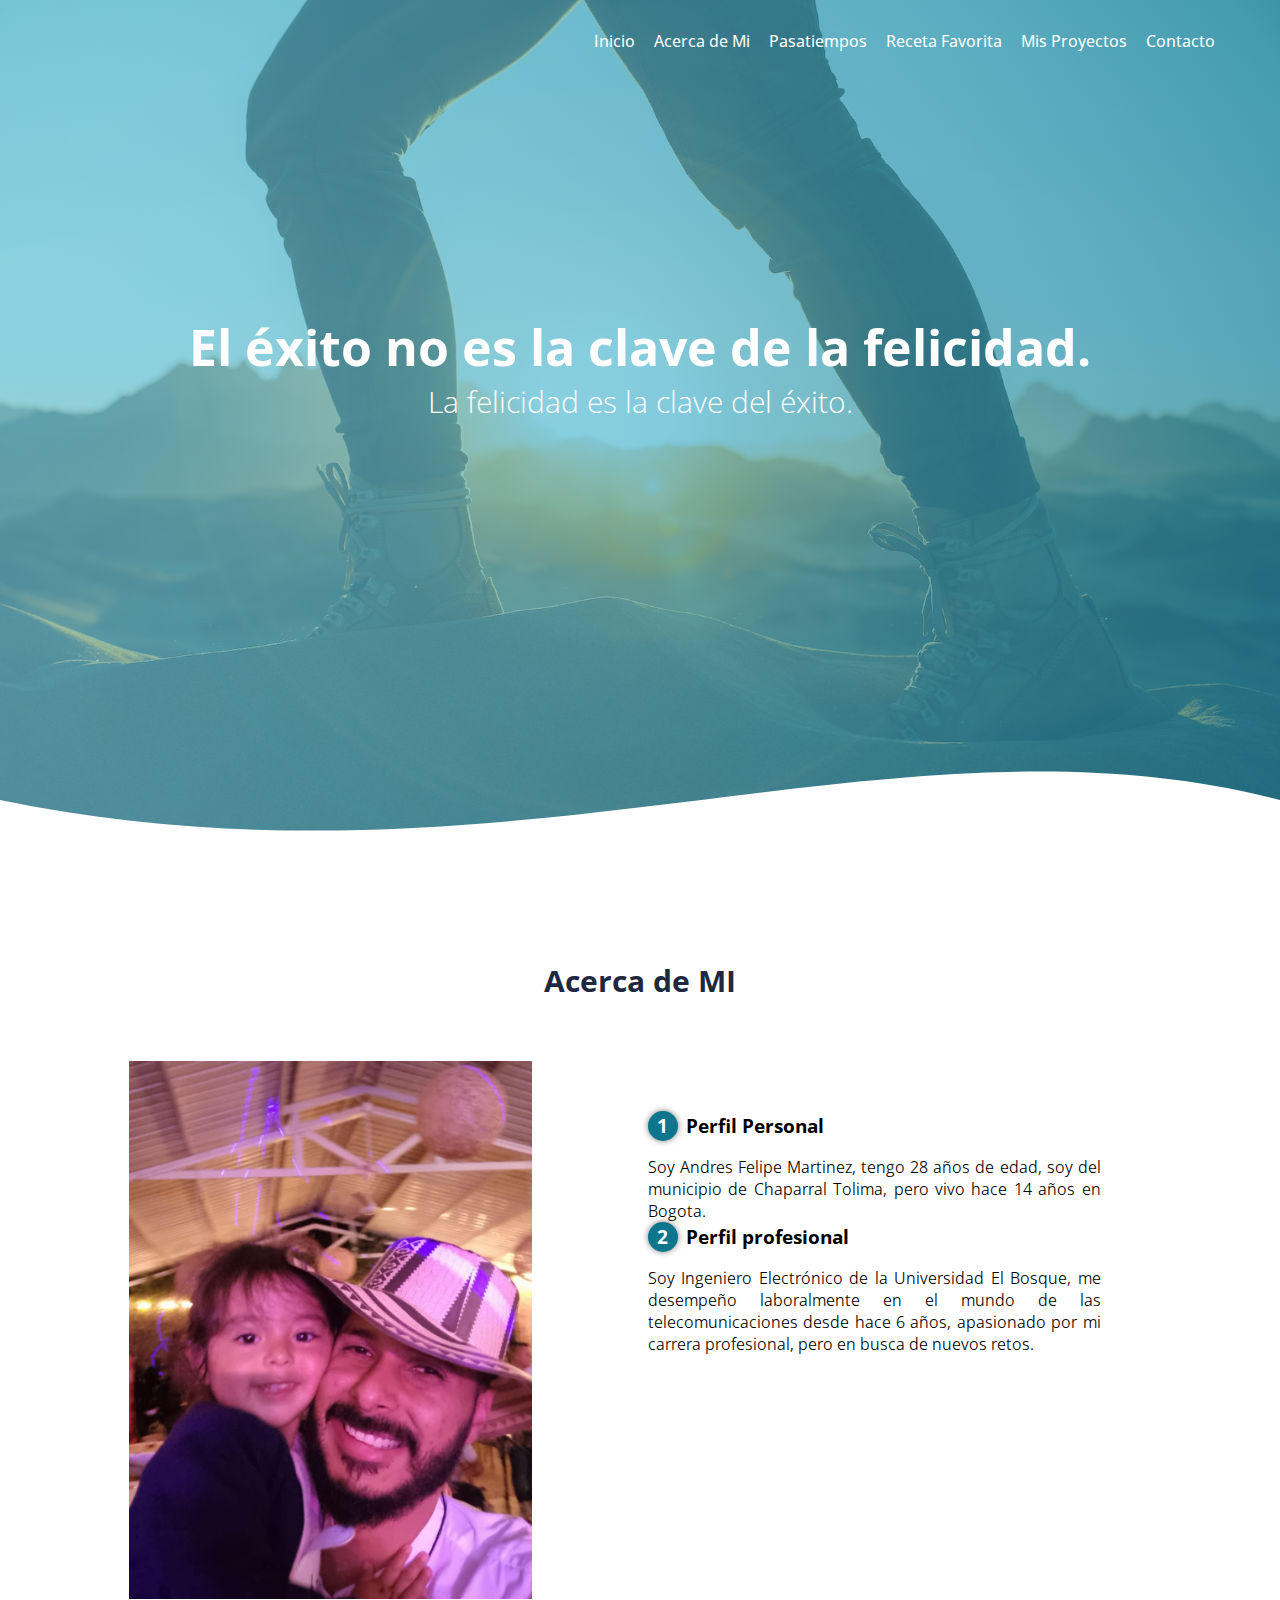
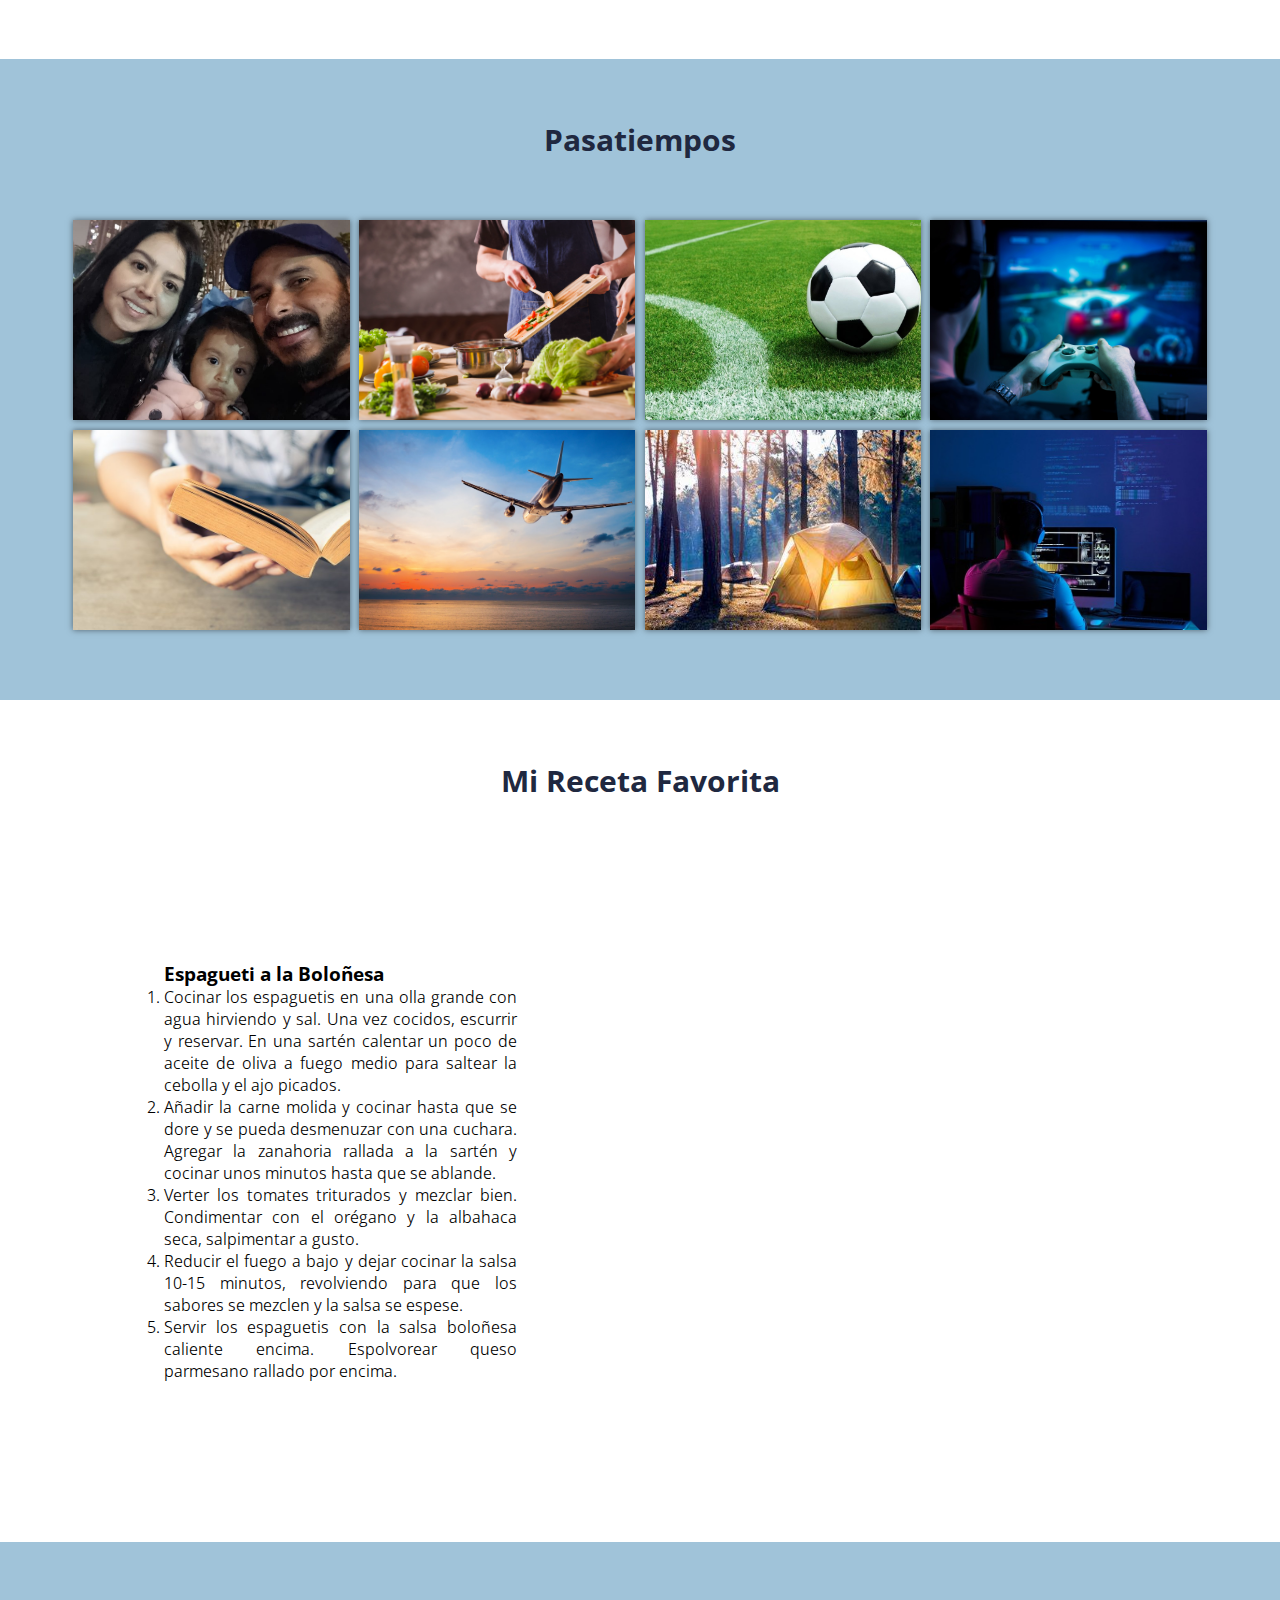
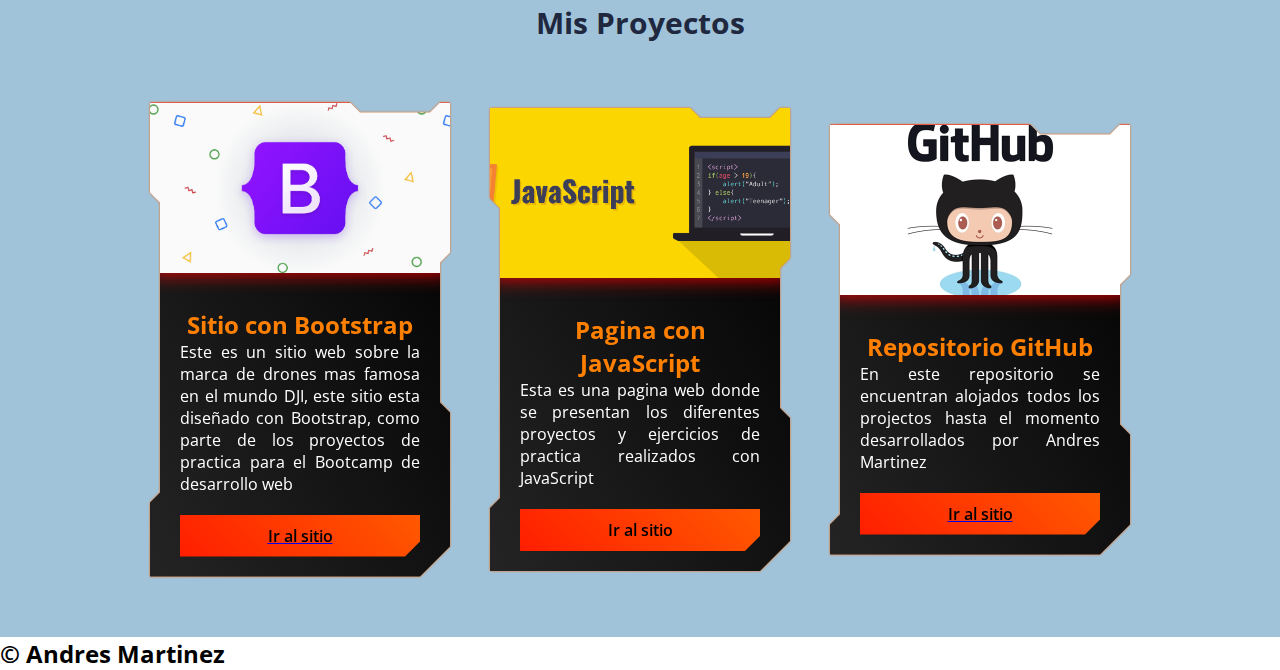
<file: index.html>
<!DOCTYPE html>
<html lang="en">
<head>
    <meta charset="UTF-8">
    <meta name="viewport" content="width=device-width, initial-scale=1.0">
    <link rel="shortcut icon" href="assets/LOGO.png" type="image/x-icon">
    <link rel="stylesheet" href="styles.css">
    <title>Andres Martinez</title>
</head>
<body>
    <header>
        <nav>
            <a href="#header">Inicio</a>
            <a href="#sobre-mi">Acerca de Mi</a>
            <a href="#pasa">Pasatiempos</a>
            <a href="#recetafav">Receta Favorita</a>
            <a href="#links">Mis Proyectos</a>
            <a href="#">Contacto</a>
        </nav>
    <section id="header">
        <section class="textos-header">
            <h1>El éxito no es la clave de la felicidad.</h1>
            <h2>La felicidad es la clave del éxito.</h2>
        </section>
    </section>
        <div class="wave" style="height: 150px; overflow: hidden;" ><svg viewBox="0 0 500 150" preserveAspectRatio="none" style="height: 100%; width: 100%;"><path d="M0.00,49.98 C199.48,154.44 349.20,-49.98 500.00,49.98 L500.00,150.00 L0.00,150.00 Z" style="stroke: none; fill: #fff;"></path></svg></div>

    </header>
    <main>
        <section id="sobre-mi">
        <section class="contenedor sobre-am">
            <h2 class="titulo">Acerca de MI</h2>
            <div class="contenedor-descripcion">
                <img src="assets/mi-foto.jpg" alt="" class="imagen-acerca-de-mi">
                <div class="contenido-texto">
                    <h3><span>1</span>Perfil Personal</h3>
                    <p>Soy Andres Felipe Martinez, tengo 28 años de edad, soy del municipio de Chaparral Tolima, pero vivo hace 14 años en Bogota.</p>
                    <h3><span>2</span>Perfil profesional</h3>
                    <p>Soy Ingeniero Electrónico de la Universidad El Bosque, me desempeño laboralmente en el mundo de las telecomunicaciones desde hace 6 años, apasionado por mi carrera profesional, pero en busca de nuevos retos.</p>
                  </div>
            </div>
        </section>
        </section>
        <section id="pasa">
        <section class="pasatiempos">
            <div class="contenedor">
                <h2 class="titulo">Pasatiempos</h2>
                <div class="galeria-port">
                    <div class="iamgen-port">
                        <img src="pas4.jpg" alt="">
                        <div class="hover-galeria">
                            <img src="pas.png" alt="">
                            <p>Pasar tiempo en familia</p>
                        </div>                    
                    </div>
                    <div class="iamgen-port">
                        <img src="pas1.jpg" alt="">
                        <div class="hover-galeria">
                            <img src="pas.png" alt="">
                            <p>Cocinar</p>
                        </div>                    
                    </div><div class="iamgen-port">
                        <img src="pas2.jpg" alt="">
                        <div class="hover-galeria">
                            <img src="pas.png" alt="">
                            <p>Jugar Futbol</p>
                        </div>                    
                    </div><div class="iamgen-port">
                        <img src="pas3.jpg" alt="">
                        <div class="hover-galeria">
                            <img src="pas.png" alt="">
                            <p>Jugar Videojuegos </p>
                        </div>                    
                    </div><div class="iamgen-port">
                        <img src="pas5.jpg" alt="">
                        <div class="hover-galeria">
                            <img src="pas.png" alt="">
                            <p>Leer</p>
                        </div>                    
                    </div><div class="iamgen-port">
                        <img src="pas6.jpg" alt="">
                        <div class="hover-galeria">
                            <img src="pas.png" alt="">
                            <p>Viajar</p>
                        </div>                    
                    </div><div class="iamgen-port">
                        <img src="pas7.jpg" alt="">
                        <div class="hover-galeria">
                            <img src="pas.png" alt="">
                            <p>Acampar</p>
                        </div>                    
                    </div><div class="iamgen-port">
                        <img src="pas8.jpg" alt="">
                        <div class="hover-galeria">
                            <img src="pas.png" alt="">
                            <p>Programar</p>
                        </div>                    
                    </div>
                    </div>
                </div>
            </div>
        </section>
        </section>
        <section id="recetafav">
        <section class="receta">
            <div class="contenedor">
                <h2 class="titulo">Mi Receta Favorita</h2>
                <div class="receta-con">
                    <div class="lista-receta">
                        <h3>Espagueti a la Boloñesa</h3>
                        <ol type="1">
                            <li>Cocinar los espaguetis en una olla grande con agua hirviendo y sal. Una vez cocidos, escurrir y reservar. En una sartén calentar un poco de aceite de oliva a fuego medio para saltear la cebolla y el ajo picados.</li>
                            <li>Añadir la carne molida y cocinar hasta que se dore y se pueda desmenuzar con una cuchara. Agregar la zanahoria rallada a la sartén y cocinar unos minutos hasta que se ablande.</li>
                            <li>Verter los tomates triturados y mezclar bien. Condimentar con el orégano y la albahaca seca, salpimentar a gusto.</li>
                            <li>Reducir el fuego a bajo y dejar cocinar la salsa 10-15 minutos, revolviendo para que los sabores se mezclen y la salsa se espese.</li>
                            <li>Servir los espaguetis con la salsa boloñesa caliente encima. Espolvorear queso parmesano rallado por encima.</li>
                        </ol>

                    </div>
                    <div class="video-contenedor">
                        <div class="video-receta">
                            <iframe width="560" height="315" src="https://www.youtube.com/embed/vI4O7mBbkfM?si=fA7TzZJbD_hNLdgS" title="YouTube video player" frameborder="0" allow="accelerometer; autoplay; clipboard-write; encrypted-media; gyroscope; picture-in-picture; web-share" allowfullscreen>
                                
                            </iframe>
                        </div>
                      
                    </div>
                </div>
            </div>  
        </section>
        </section>
        <section id="links">   
        <section class="cards">
        <div class="contenedor">
            <h2 class="titulo">Mis Proyectos</h2>
        <div class="flex-contenedor-cards">

            <div class="card">
                
                <div class="card-img-shadow"><img src="Bootstrap.jpg" alt="bootstrap"></div>
                <div class="card-content">
                    <h2>Sitio con Bootstrap</h2>
                    <p>Este es un sitio web sobre la marca de drones mas famosa en el mundo DJI, este sitio esta diseñado con Bootstrap, como parte de los proyectos de practica para el Bootcamp de desarrollo web</p>
                    <div class="button-shadow">
                        <a href=" https://afmartinezv.github.io/projects/" target="_blank" rel="noopener noreferrer"><div class="card-button">Ir al sitio</div></a>
                    </div>
                </div>                          
            </div>

            <div class="card">
                <div class="card-img-shadow"><img src="js.jpg" alt="js"></div>
                <div class="card-content">
                    <h2>Pagina con JavaScript</h2>
                    <p>Esta es una pagina web donde se presentan los diferentes proyectos y ejercicios de practica realizados con JavaScript</p>
                    <div class="button-shadow">
                        <a href=" https://afmartinezv.github.io/projectsjs/" target="_blank" rel="noopener noreferrer"></a><div class="card-button">Ir al sitio</div>
                    </div>
                </div>                          
            </div>

            <div class="card">
                <div class="card-img-shadow"><img src="github.jpg" alt="git"></div>
                <div class="card-content"> 
                    <h2>Repositorio GitHub</h2>
                    <p>En este repositorio se encuentran alojados todos los projectos hasta el momento desarrollados por Andres Martinez</p>
                    <div class="button-shadow"></a>                            
                        <a href=" https://github.com/afmartinezv" target="_blank" rel="noopener noreferrer"><div class="card-button">Ir al sitio</div></a>                        
                       
                    </div>
                </div>                          
            </div>
        </div>

        </div>

        </section>
        </section>       
    </main>
    <footer>
        <h2 class="titulo-final">&COPY; Andres Martinez</h2>

    </footer>
</body>
</html>
</file>
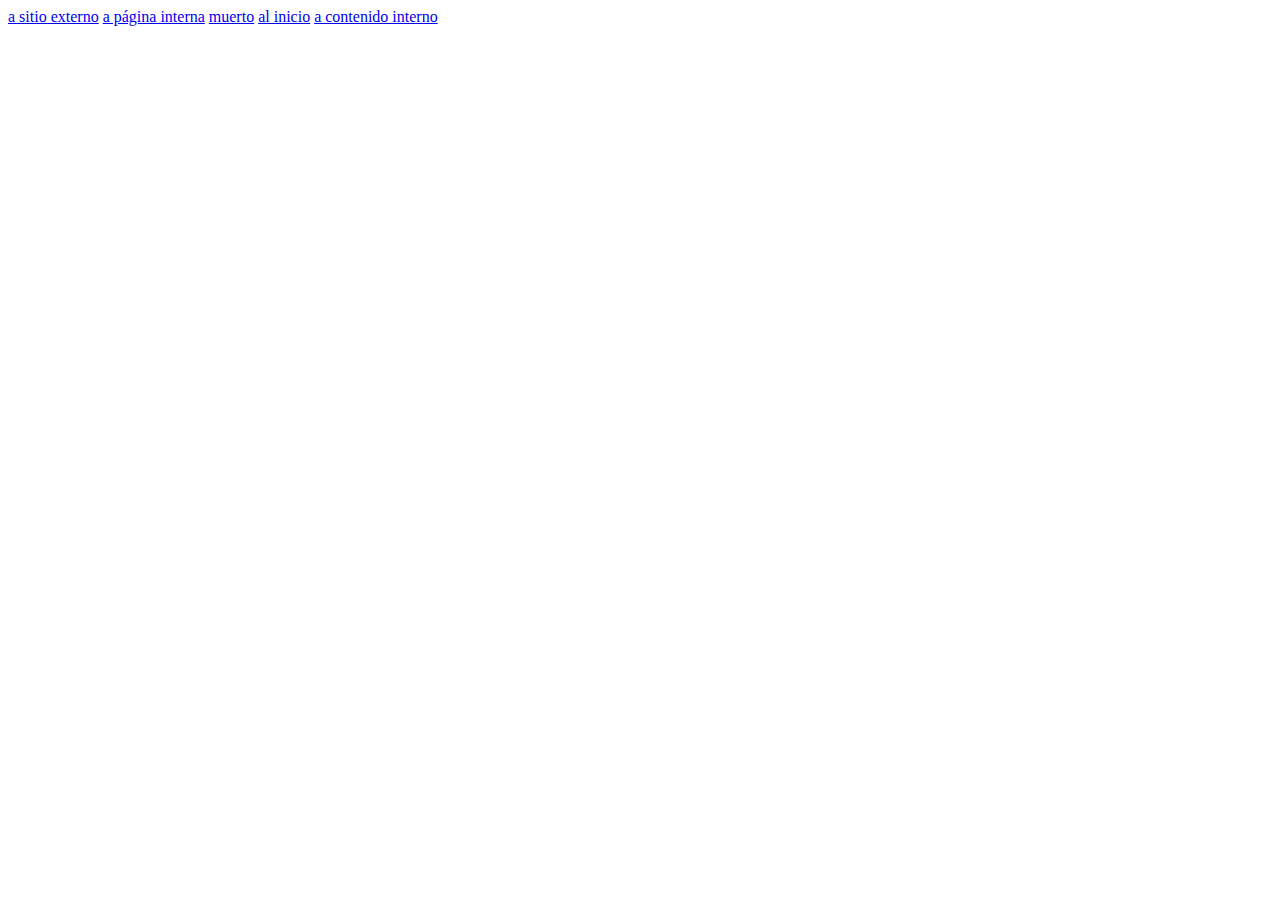
<file: docs/index.html>
<!DOCTYPE html>
<html lang="es">
    <!--Metadata-->
<head>
    <meta charset="UTF-8">
    <meta name="viewport" content="width=device-width, initial-scale=1.0">
    <title>Andres Martinez</title>
</head>
    <!--Contenido para los usuarios-->
<body>
    <!--Enlaces-->
    <a href="https://www.motogp.com/es/">a sitio externo</a>
    <a href="contacto.html">a página interna</a>
    <a href="#">muerto</a>
    <a href="/">al inicio</a>
    <a href="www.linkedin.com/in/andres-martinez-045351120">a contenido interno</a>
</body>
</body>
</html>
</file>
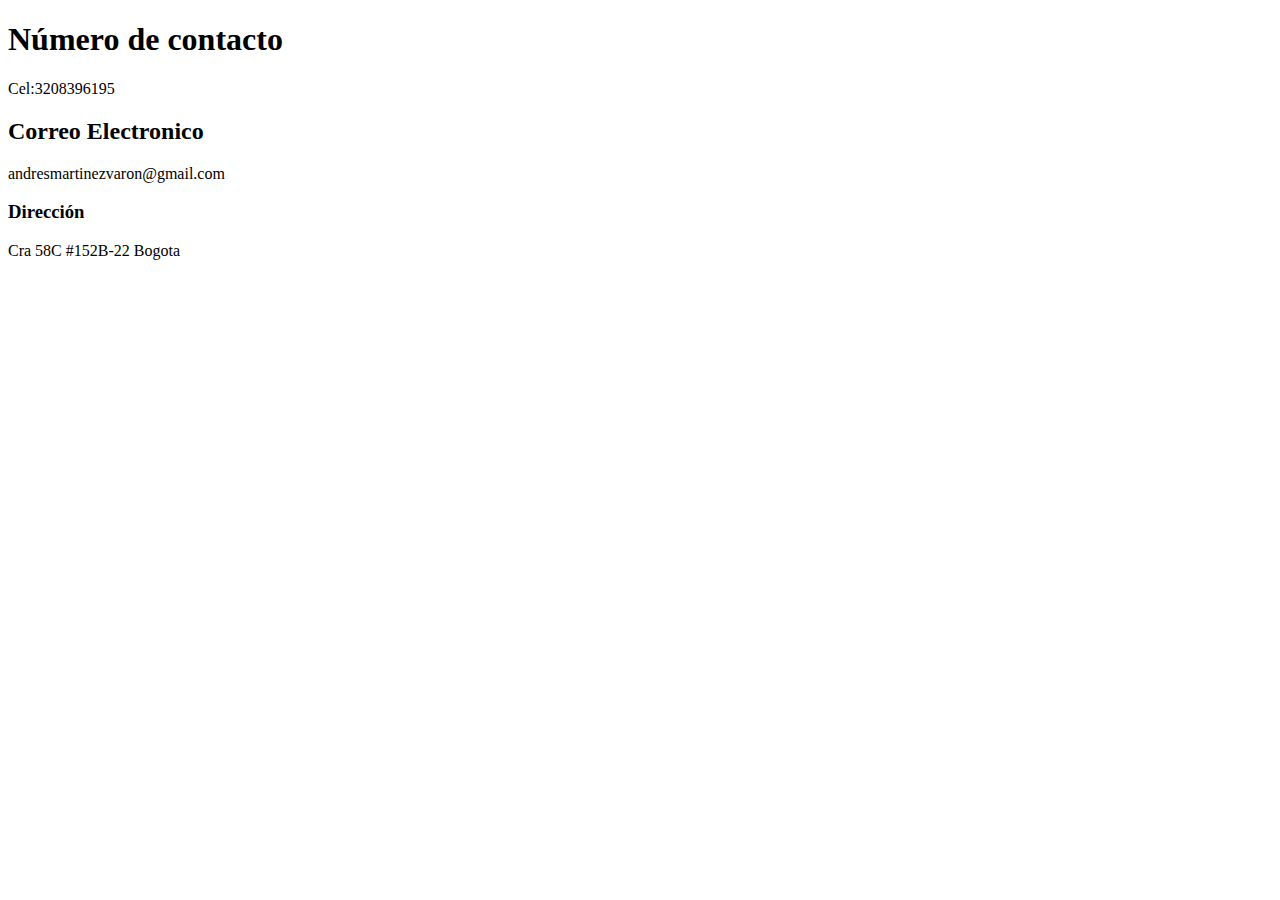
<file: contacto.html>
<!DOCTYPE html>
<html lang="en">
<head>
    <meta charset="UTF-8">
    <meta name="viewport" content="width=device-width, initial-scale=1.0">
    <title>Contacto Andres Martinez</title>
</head>
<body>
    <h1>Número de contacto</h1>
    Cel:3208396195
    <h2>Correo Electronico</h2>
    andresmartinezvaron@gmail.com
    <h3>Dirección</h3>
    Cra 58C #152B-22 Bogota
</body>
</html>
</file>
<file: styles.css>
@import url('https://fonts.googleapis.com/css2?family=Open+Sans:ital,wght@0,400;1,300&display=swap');
:root{
    --color1: #202840;
    --color2: rgb(13, 117, 140);
    --color3: #A0C3D9;
    --color4: #6698D9;
    --color5: #4E7FBF;
    --color6: #FFF;

}
*{
    margin: 0;
    padding: 0;
    box-sizing: border-box;
}
body{
    font-family: 'open sans';

}
.contenedor{
    padding: 60px 0;
    width: 90%;
    max-width: 1500px;
    margin: auto;
    overflow: hidden;
}
.titulo{
    color: var(--color1);
    font-size: 30px;
    text-align: center;
    margin-bottom: 60px;
}

header{
    width: 100%;
    height: 100vh;
    background: #2193b0;  /* fallback for old browsers */
    background: -webkit-linear-gradient(to right, hsla(191, 78%, 68%, 0.514), hsla(192, 68%, 41%, 0.575)), url("portada.jpg");  
    background: linear-gradient(to right, hsla(191, 78%, 68%, 0.63), hsla(192, 68%, 41%, 0.671)), url("portada.jpg"); 
    justify-content: center;
    background-size: cover;
    background-attachment: fixed;
    background-position: center;
    position: relative;
    
    }

    nav{
        text-align: right;
        padding: 30px 50px 0 0;
    }

    nav > a{
        color: var(--color6);
        font-weight: 450;
        text-decoration: none;
        margin-right: 15px;

    }

    nav > a:hover{
        text-decoration: underline;
        font-size: larger;
    }

    header .textos-header{
        display: flex;
        height: 630px;
        width: 100%;
        align-items: center;
        justify-content: center;
        flex-direction: column;
        text-align: center;
        
    }

    .textos-header h1{
        font-size: 50px;
        color: #FFF;
    }
    .textos-header h2{
        font-size: 30px;
        font-weight: 300;
        color: #FFF;
    }

    .wave{
        position: absolute;
        bottom: 0;
        width: 100%;
    }

    .contenedor-descripcion{
        display: flex;
        justify-content: space-evenly;
    }
    .imagen-acerca-de-mi{
        width: 35%;

    }
    .sobre-am .contenido-texto{
        width: 48%;
        padding: 50px;

    }
    .contenido-texto h3{
        margin-bottom: 15px;
    }
    
    .contenido-texto h3 span{
        background: var(--color2);
        color: var(--color6);
        border-radius: 50%;
        display: inline-block;
        text-align: center;
        width: 30px;
        height: 30px;
        padding: 2px;
        box-shadow: 0 0 6px 0 rgba(0, 0, 0, .5);
        margin-right: 8px;
    }
    .contenido-texto{
        padding: 0px 0px 30px 15px;
        font-weight: 350;
        text-align: justify;
        
    }

    .pasatiempos{
        background: var(--color3);
    }
    .galeria-port{
        display: flex;
        justify-content: space-evenly;
        flex-wrap: wrap;
    }
    .iamgen-port{
        width: 24%;
        margin-bottom: 10px;
        height: 200px;
        overflow: hidden;
        position: relative;
        cursor: pointer;
        box-shadow: 0 0 6px 0 rgba(0, 0, 0, .5);
    }
    .iamgen-port > img{
        width: 100%;
        height: 100%;
        object-fit: cover;
        display: block;

    }
    .hover-galeria{
        position: absolute;
        width: 100%;
        height: 100%;
        top: 0;
        transform: scale(0);
        background: hsla(191, 83%, 30%, 0.7);
        transition: transform .5s;
        display: flex;
        justify-content: center;
        align-items: center;
        flex-direction: column;
        
    }
    .hover-galeria img{
        width: 50px;
    }

    .hover-galeria p{
        color: var(--color6);
    }
    .iamgen-port:hover .hover-galeria{
        transform: scale(1);
    }
    .receta-con{
        display: flex;
        justify-content: space-evenly;
    }
    .lista-receta{
        padding-bottom: 8%;
        font-weight: 350;
        text-align: justify;
    }
    .receta .lista-receta{
        width: 48%;
        padding: 100px;
        flex-wrap: wrap;

    }
    .video-contenedor{
        max-width: 800;
        margin: 0 auto;
        flex-wrap: wrap;
      
    }
    .video-receta{
        position: relative;
        overflow: hidden;
        height: 0;
        padding-bottom: 86%;
    }

    .flex-contenedor-cards{
        filter: drop-shadow(rgb(255, 100, 0) 0px 0px 1px);
        display: flex;
        flex-wrap: wrap;
        gap: 40px;
        justify-content: center;
        align-items: center;
    }
    .flex-contenedor-cards .card{
        background: linear-gradient(240deg, rgba(0,0,0,1) 0%, rgba(36,36,36) 100%);
        width: 300px;
        -webkit-clip-path: polygon( 0 0, 200px 0, 210px 10px, 280px 10px, 290px 0, 100% 0, 100% 150px,
        290px 160px, 290px 300px, 100% 310px, 100% calc(100% - 30px), calc(100% - 30px)100%, 0 100%, 0
        400px, 10px 390px, 10px 100px, 0 90px);
            clip-path: polygon(0 0, 200px 0, 210px 10px, 280px 10px, 290px 0, 100% 0, 100% 150px,
        290px 160px, 290px 300px, 100% 310px, 100% calc(100% - 30px), calc(100% - 30px)100%, 0 100%, 0
        400px, 10px 390px, 10px 100px, 0 90px);
        transition: all 0.2s linear;
        filter: drop-shadow(rgb(255, 0, 0) 0px 0px 10px);  
    }

    .flex-contenedor-cards .card:hover{
        transform: scale(1.1);
    }

    .flex-contenedor-cards .card .card-img-shadow{
        filter: drop-shadow(rgb(255, 0, 0) 0px 0px 10px);
        
    }
    .flex-contenedor-cards .card .card-img-shadow img{
        width: 100%;
        height: 170px;
        object-fit: cover;
        margin-bottom: 30px;
        
    }
    .flex-contenedor-cards .card .card-content{
        margin: 0px 30px;
    }
    .flex-contenedor-cards .card h2{
        color: rgb(255, 128, 0);
        text-align: center;
    }
    .flex-contenedor-cards .card p{
        color: white;
        text-align: justify;
    }
    .flex-contenedor-cards .card .button shadow{
        filter: drop-shadow(rgb(255, 64, 0) 0px 0px 5px);
        transition: all 0.2s ease-in;
    }
    .flex-contenedor-cards .card .button-shadow:hover{
        filter: drop-shadow(rgb(255, 64, 0) 0px 0px 10px);
    }
    .flex-contenedor-cards .card .button-shadow .card-button{
        text-align: center;
        margin: 20px 0px;
        padding: 10px 0px;
        background: linear-gradient(45deg, rgb(255, 30, 0) 0%, rgb(255, 89, 0) 100%);
        -webkit-clip-path: polygon(0 0, 100% 0%, 100% calc(100% - 15px), calc(100% - 15px) 100%, 0 100%);
                clip-path: polygon(0 0, 100% 0%, 100% calc(100% - 15px), calc(100% - 15px) 100%, 0 100%);
        color: black;
        font-weight: 600;
        transition: all 0.2s ease-in;

    }
    .flex-contenedor-cards .card .button-shadow .card-button:hover{
        color: white;
    }
    
    .cards{
        background: var(--color3);
    }
</file>
